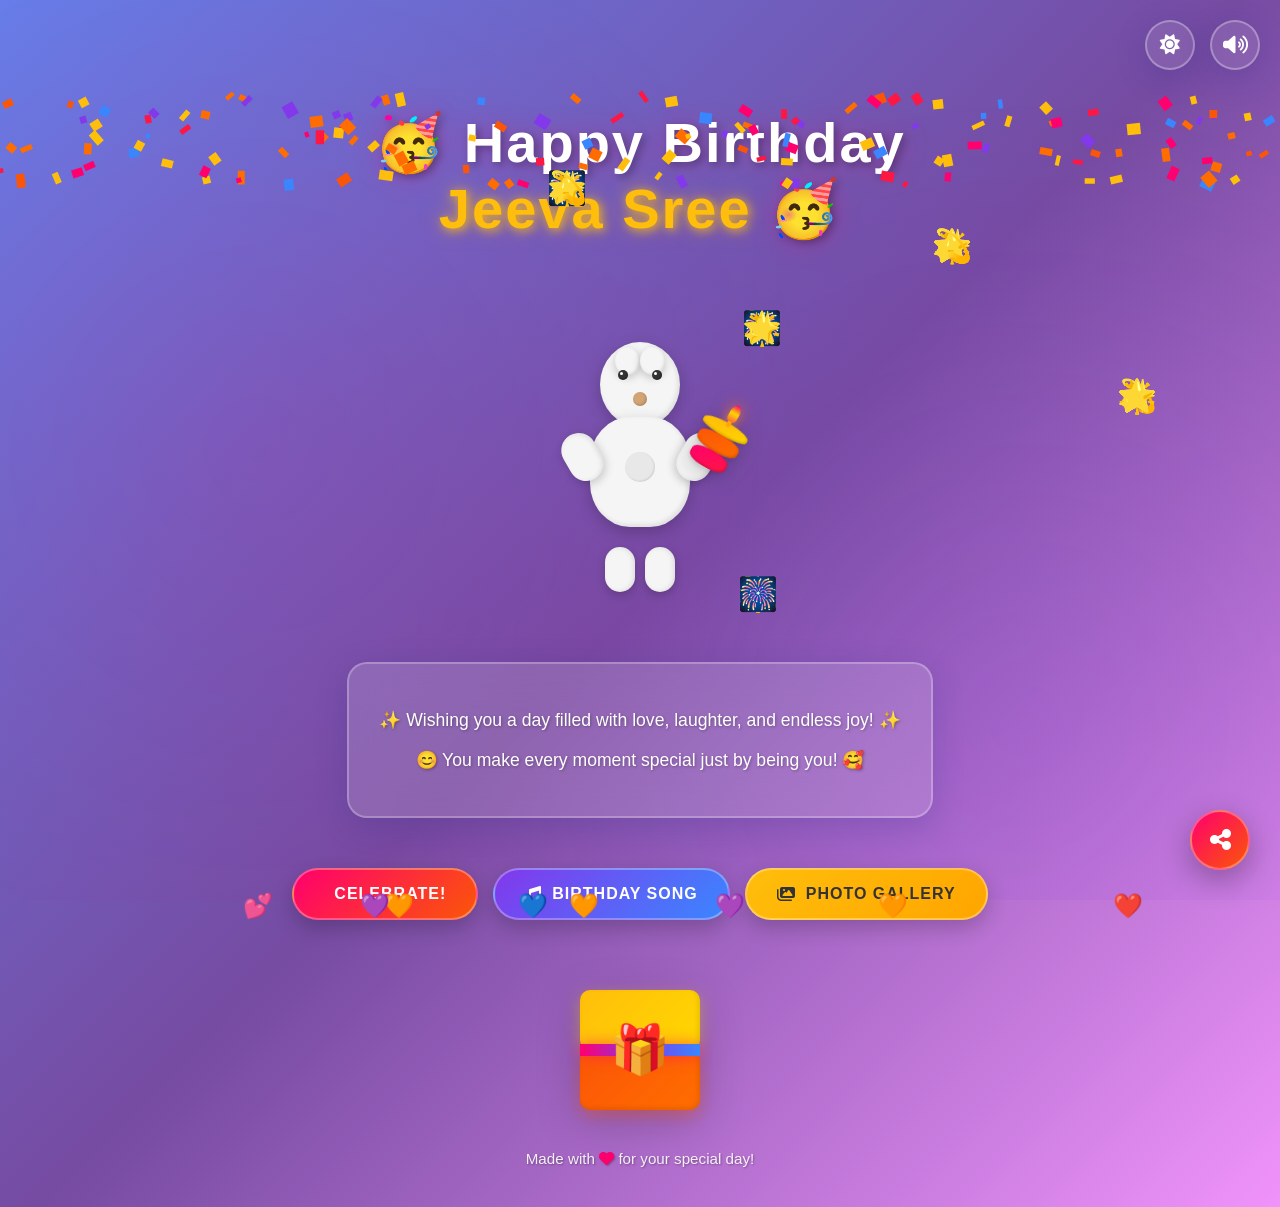
<file: index.html>
<!DOCTYPE html>
<html lang="en">
<head>
    <meta charset="UTF-8">
    <meta name="viewport" content="width=device-width, initial-scale=1.0">
    <title>🥳 Happy Birthday Jeeva Sree! 🥳</title>
    <link rel="stylesheet" href="style.css">
    <link rel="stylesheet" href="https://cdnjs.cloudflare.com/ajax/libs/font-awesome/6.4.0/css/all.min.css">
</head>
<body>
    <!-- Canvas for Confetti -->
    <canvas id="confettiCanvas"></canvas>
    
    <!-- Fireworks Container -->
    <div id="fireworksContainer"></div>
    
    <!-- Hearts Container -->
    <div id="heartsContainer"></div>

    <!-- Main Container -->
    <div class="container">
        <!-- Header -->
        <header class="header">
            <div class="controls">
                <button id="themeToggle" class="control-btn" title="Toggle Theme">
                    <i class="fas fa-moon"></i>
                </button>
                <button id="soundToggle" class="control-btn" title="Toggle Sound">
                    <i class="fas fa-volume-up"></i>
                </button>
            </div>
        </header>

        <!-- Main Content -->
        <div class="content">
            <!-- Title -->
            <h1 class="main-title">
                <span class="emoji">🥳</span>
                Happy Birthday
                <br>
                <span class="name">Jeeva Sree</span>
                <span class="emoji">🥳</span>
            </h1>

            <!-- Teddy Bear with Cake -->
            <div class="teddy-container">
                <div class="teddy-bear">
                    <div class="teddy-head">
                        <div class="teddy-ear teddy-ear-left"></div>
                        <div class="teddy-ear teddy-ear-right"></div>
                        <div class="teddy-face">
                            <div class="teddy-eye teddy-eye-left"></div>
                            <div class="teddy-eye teddy-eye-right"></div>
                            <div class="teddy-nose"></div>
                        </div>
                    </div>
                    <div class="teddy-body"></div>
                    <div class="teddy-arm teddy-arm-left"></div>
                    <div class="teddy-arm teddy-arm-right">
                        <div class="teddy-cake">
                            <div class="cake-top"></div>
                            <div class="cake-middle"></div>
                            <div class="cake-bottom"></div>
                            <div class="cake-candle"></div>
                            <div class="cake-flame"></div>
                        </div>
                    </div>
                    <div class="teddy-leg teddy-leg-left"></div>
                    <div class="teddy-leg teddy-leg-right"></div>
                </div>
            </div>

            <!-- Birthday Message -->
            <div class="message-box">
                <p class="message">✨ Wishing you a day filled with love, laughter, and endless joy! ✨</p>
                <p class="message">😊 You make every moment special just by being you! 🥰</p>
            </div>

            <!-- Action Buttons -->
            <div class="button-group">
                <button class="btn btn-celebrate" id="celebrateBtn">
                    <i class="fas fa-party-horn"></i> CELEBRATE!
                </button>
                <button class="btn btn-music" id="musicBtn">
                    <i class="fas fa-music"></i> Birthday Song
                </button>
                <button class="btn btn-gallery" id="galleryBtn">
                    <i class="fas fa-images"></i> Photo Gallery
                </button>
            </div>

            <!-- Gift Box -->
            <div class="gift-box" id="giftBox">
                <div class="gift-box-top"></div>
                <div class="gift-box-bottom"></div>
                <div class="gift-ribbon"></div>
                <div class="gift-text">🎁</div>
            </div>

            <!-- Photo Gallery Modal -->
            <div class="modal" id="galleryModal">
                <div class="modal-content">
                    <span class="close-btn" id="closeGallery">&times;</span>
                    <h2>Our Beautiful Memories 📸</h2>
                    <div class="gallery">
                        <div class="photo-card">
                            <div class="photo-placeholder">
                                <i class="fas fa-heart"></i>
                                <p>Pic 1</p>
                                <input type="file" class="photo-input" accept="image/*">
                            </div>
                        </div>
                        <div class="photo-card">
                            <div class="photo-placeholder">
                                <i class="fas fa-star"></i>
                                <p>Pic 2</p>
                                <input type="file" class="photo-input" accept="image/*">
                            </div>
                        </div>
                        <div class="photo-card">
                            <div class="photo-placeholder">
                                <i class="fas fa-smile"></i>
                                <p>Pic 3</p>
                                <input type="file" class="photo-input" accept="image/*">
                            </div>
                        </div>
                        <div class="photo-card">
                            <div class="photo-placeholder">
                                <i class="fas fa-camera"></i>
                                <p>Pic 4</p>
                                <input type="file" class="photo-input" accept="image/*">
                            </div>
                        </div>
                        <div class="photo-card">
                            <div class="photo-placeholder">
                                <i class="fas fa-sparkles"></i>
                                <p>Pic 5</p>
                                <input type="file" class="photo-input" accept="image/*">
                            </div>
                        </div>
                    </div>
                </div>
            </div>

            <!-- Share Button -->
            <button class="share-btn" id="shareBtn" title="Share celebration">
                <i class="fas fa-share-alt"></i>
            </button>
        </div>

        <!-- Footer -->
        <footer class="footer">
            <p>Made with <i class="fas fa-heart"></i> for your special day!</p>
        </footer>
    </div>

    <!-- Audio Element for Birthday Celebration Song -->
    <audio id="birthdayAudio" preload="auto">
        <source src="https://res.cloudinary.com/y7wyinbo/video/upload/v1784384635/Happy_Birthday_Vikram_Pannu_Shanky_Goswami_nmxlvl.m4a" type="audio/mp4">
    </audio>

    <script src="script.js"></script>
</body>
</html>
</file>
<file: style.css>
* {
    margin: 0;
    padding: 0;
    box-sizing: border-box;
}

:root {
    --color-1: #FF006E;
    --color-2: #FB5607;
    --color-3: #FFBE0B;
    --color-4: #8338EC;
    --color-5: #3A86FF;
    --bg-dark: #0a0a0a;
    --bg-light: #f8f9fa;
    --gradient-1: linear-gradient(135deg, #667eea 0%, #764ba2 100%);
    --gradient-2: linear-gradient(135deg, #f093fb 0%, #f5576c 100%);
    --gradient-premium: linear-gradient(135deg, #667eea 0%, #764ba2 50%, #f093fb 100%);
}

html {
    scroll-behavior: smooth;
}

body {
    font-family: 'Poppins', 'Arial', sans-serif;
    background: var(--gradient-premium);
    min-height: 100vh;
    overflow-x: hidden;
    color: white;
    transition: all 0.3s ease;
    position: relative;
}

body::before {
    content: '';
    position: fixed;
    top: 0;
    left: 0;
    width: 100%;
    height: 100%;
    background: radial-gradient(circle at 20% 50%, rgba(255, 0, 110, 0.1) 0%, transparent 50%),
                radial-gradient(circle at 80% 80%, rgba(131, 56, 236, 0.1) 0%, transparent 50%);
    pointer-events: none;
    z-index: 0;
}

body.light-theme {
    background: linear-gradient(135deg, #FFE5EC 0%, #FFD4E5 100%);
    color: #333;
}

.container {
    width: 100%;
    min-height: 100vh;
    display: flex;
    flex-direction: column;
    align-items: center;
    justify-content: space-between;
    padding: 20px;
    position: relative;
    z-index: 1;
}

.header {
    width: 100%;
    display: flex;
    justify-content: flex-end;
    gap: 15px;
    margin-bottom: 20px;
    z-index: 100;
}

.controls {
    display: flex;
    gap: 15px;
}

.control-btn {
    width: 50px;
    height: 50px;
    border-radius: 50%;
    border: 2px solid rgba(255, 255, 255, 0.3);
    background: rgba(255, 255, 255, 0.1);
    color: white;
    font-size: 20px;
    cursor: pointer;
    transition: all 0.3s ease;
    backdrop-filter: blur(10px);
    box-shadow: 0 8px 32px rgba(31, 38, 135, 0.2);
}

.control-btn:hover {
    background: rgba(255, 255, 255, 0.2);
    transform: scale(1.1);
    box-shadow: 0 0 20px rgba(255, 255, 255, 0.5);
}

.control-btn.muted {
    background: rgba(255, 0, 110, 0.3);
    border-color: rgba(255, 0, 110, 0.5);
}

.content {
    width: 100%;
    max-width: 900px;
    text-align: center;
    flex: 1;
    display: flex;
    flex-direction: column;
    align-items: center;
    justify-content: center;
    gap: 30px;
    z-index: 10;
}

.main-title {
    font-size: 3.5rem;
    font-weight: 900;
    margin: 20px 0;
    color: white;
    text-shadow: 3px 3px 8px rgba(0, 0, 0, 0.3), 0 0 30px rgba(255, 0, 110, 0.3);
    animation: bounce 2s infinite;
    letter-spacing: 2px;
}

.main-title .emoji {
    display: inline-block;
    animation: spin 3s linear infinite;
}

.main-title .name {
    color: var(--color-3);
    text-shadow: 2px 2px 10px rgba(255, 190, 11, 0.8), 0 0 20px rgba(255, 190, 11, 0.5);
}

@keyframes bounce {
    0%, 100% { transform: translateY(0); }
    50% { transform: translateY(-20px); }
}

@keyframes spin {
    0% { transform: rotate(0deg); }
    100% { transform: rotate(360deg); }
}

@keyframes heartBeat {
    0%, 100% { transform: scale(1); }
    50% { transform: scale(1.2); }
}

/* Teddy Bear Styles */
.teddy-container {
    margin: 30px 0;
    animation: zoomIn 1s ease;
    perspective: 1000px;
}

.teddy-bear {
    position: relative;
    width: 200px;
    height: 280px;
    margin: 0 auto;
    animation: teddyFloat 3s ease-in-out infinite;
}

@keyframes teddyFloat {
    0%, 100% { transform: translateY(0px) rotateZ(0deg); }
    50% { transform: translateY(-20px) rotateZ(2deg); }
}

.teddy-head {
    position: absolute;
    width: 80px;
    height: 85px;
    background: #F5F5F5;
    border-radius: 50%;
    top: 20px;
    left: 60px;
    box-shadow: 0 5px 15px rgba(0, 0, 0, 0.2), inset -2px -2px 5px rgba(0, 0, 0, 0.1);
}

.teddy-ear {
    position: absolute;
    width: 25px;
    height: 28px;
    background: #F5F5F5;
    border-radius: 50%;
    box-shadow: 0 3px 8px rgba(0, 0, 0, 0.2), inset -1px -1px 3px rgba(0, 0, 0, 0.1);
}

.teddy-ear-left {
    top: 5px;
    left: 15px;
    animation: earWiggle 1.5s ease-in-out infinite;
}

.teddy-ear-right {
    top: 5px;
    right: 15px;
    animation: earWiggle 1.5s ease-in-out infinite 0.2s;
}

@keyframes earWiggle {
    0%, 100% { transform: rotate(0deg); }
    25% { transform: rotate(-5deg); }
    75% { transform: rotate(5deg); }
}

.teddy-face {
    position: absolute;
    width: 100%;
    height: 100%;
    display: flex;
    flex-direction: column;
    align-items: center;
    min-width: 80px;
    padding: 15px;
}

.teddy-eye {
    width: 10px;
    height: 10px;
    background: #333;
    border-radius: 50%;
    position: relative;
    box-shadow: inset -1px -1px 2px rgba(0, 0, 0, 0.3);
}

.teddy-eye::after {
    content: '';
    position: absolute;
    width: 3px;
    height: 3px;
    background: white;
    border-radius: 50%;
    top: 2px;
    left: 2px;
}

.teddy-eye-left {
    position: absolute;
    left: 18px;
    top: 28px;
    animation: eyeBlink 3s infinite;
}

.teddy-eye-right {
    position: absolute;
    right: 18px;
    top: 28px;
    animation: eyeBlink 3s infinite 0.1s;
}

@keyframes eyeBlink {
    0%, 5%, 95%, 100% { transform: scaleY(1); }
    50% { transform: scaleY(0.1); }
}

.teddy-nose {
    width: 14px;
    height: 14px;
    background: #D4A574;
    border-radius: 50%;
    position: absolute;
    top: 50px;
    box-shadow: inset -1px -1px 3px rgba(0, 0, 0, 0.2);
}

.teddy-body {
    position: absolute;
    width: 100px;
    height: 110px;
    background: #F5F5F5;
    border-radius: 40%;
    top: 95px;
    left: 50px;
    box-shadow: 0 5px 15px rgba(0, 0, 0, 0.2), inset -2px -2px 5px rgba(0, 0, 0, 0.1);
}

.teddy-body::after {
    content: '';
    position: absolute;
    width: 30px;
    height: 30px;
    background: #E8E8E8;
    border-radius: 50%;
    top: 35px;
    left: 35px;
    box-shadow: inset -1px -1px 2px rgba(0, 0, 0, 0.1);
}

.teddy-arm {
    position: absolute;
    width: 35px;
    height: 50px;
    background: #F5F5F5;
    border-radius: 25px;
    top: 110px;
    box-shadow: 0 3px 10px rgba(0, 0, 0, 0.2), inset -2px 0 5px rgba(0, 0, 0, 0.1);
}

.teddy-arm-left {
    left: 25px;
    transform: rotate(-30deg);
    animation: armWave 2s ease-in-out infinite;
}

.teddy-arm-right {
    right: 25px;
    transform: rotate(30deg);
    animation: armHold 1.5s ease-in-out infinite;
}

@keyframes armWave {
    0%, 100% { transform: rotate(-30deg); }
    50% { transform: rotate(-45deg); }
}

@keyframes armHold {
    0%, 100% { transform: rotate(30deg); }
    50% { transform: rotate(20deg); }
}

.teddy-cake {
    position: absolute;
    width: 50px;
    height: 55px;
    top: -20px;
    right: -18px;
    animation: cakeBounce 2s ease-in-out infinite;
    filter: drop-shadow(0 5px 10px rgba(0, 0, 0, 0.2));
}

.cake-top {
    position: absolute;
    width: 50px;
    height: 14px;
    background: linear-gradient(135deg, var(--color-3), #FFD700);
    border-radius: 50% 50% 40% 40%;
    top: 0;
    box-shadow: inset -1px -1px 3px rgba(0, 0, 0, 0.2), 0 2px 5px rgba(0, 0, 0, 0.1);
}

.cake-middle {
    position: absolute;
    width: 45px;
    height: 18px;
    background: linear-gradient(135deg, var(--color-2), #FF6D00);
    border-radius: 40%;
    top: 14px;
    left: 2.5px;
    box-shadow: inset -1px -1px 3px rgba(0, 0, 0, 0.2), 0 2px 5px rgba(0, 0, 0, 0.1);
}

.cake-bottom {
    position: absolute;
    width: 40px;
    height: 18px;
    background: linear-gradient(135deg, var(--color-1), #FF1744);
    border-radius: 40%;
    top: 32px;
    left: 5px;
    box-shadow: inset -1px -1px 3px rgba(0, 0, 0, 0.2), 0 2px 5px rgba(0, 0, 0, 0.1);
}

.cake-candle {
    position: absolute;
    width: 4px;
    height: 16px;
    background: linear-gradient(to bottom, #FFD700, #FFA500);
    border-radius: 2px;
    left: 23px;
    top: -12px;
    box-shadow: 0 0 10px rgba(255, 215, 0, 0.8);
}

.cake-flame {
    position: absolute;
    width: 10px;
    height: 18px;
    background: linear-gradient(to top, #FF6B35, #FFD700, #FF006E);
    top: -20px;
    left: 20px;
    border-radius: 50% 50% 30% 30%;
    animation: flicker 0.3s infinite;
    box-shadow: 0 0 15px rgba(255, 107, 53, 0.9);
}

@keyframes flicker {
    0%, 100% { transform: scaleY(1) scaleX(1); opacity: 1; }
    50% { transform: scaleY(1.1) scaleX(0.9); opacity: 0.9; }
}

@keyframes cakeBounce {
    0%, 100% { transform: translateY(0) rotate(-5deg); }
    50% { transform: translateY(-10px) rotate(0deg); }
}

.teddy-leg {
    position: absolute;
    width: 30px;
    height: 45px;
    background: #F5F5F5;
    border-radius: 25px;
    bottom: 10px;
    box-shadow: 0 3px 10px rgba(0, 0, 0, 0.2), inset -2px 0 5px rgba(0, 0, 0, 0.1);
}

.teddy-leg-left {
    left: 65px;
    animation: legStep 2s ease-in-out infinite;
}

.teddy-leg-right {
    right: 65px;
    animation: legStep 2s ease-in-out infinite 0.3s;
}

@keyframes legStep {
    0%, 100% { transform: translateY(0) rotateZ(0deg); }
    50% { transform: translateY(5px) rotateZ(-2deg); }
}

@keyframes zoomIn {
    from {
        opacity: 0;
        transform: scale(0.5);
    }
    to {
        opacity: 1;
        transform: scale(1);
    }
}

.message-box {
    background: rgba(255, 255, 255, 0.15);
    backdrop-filter: blur(20px);
    padding: 30px;
    border-radius: 20px;
    border: 2px solid rgba(255, 255, 255, 0.25);
    max-width: 600px;
    animation: slideUp 0.8s ease;
    box-shadow: 0 8px 32px rgba(31, 38, 135, 0.2);
}

.message {
    font-size: 1.1rem;
    color: white;
    margin: 12px 0;
    line-height: 1.6;
    text-shadow: 1px 1px 3px rgba(0, 0, 0, 0.3);
    font-weight: 500;
}

@keyframes slideUp {
    from {
        opacity: 0;
        transform: translateY(30px);
    }
    to {
        opacity: 1;
        transform: translateY(0);
    }
}

.button-group {
    display: flex;
    gap: 15px;
    flex-wrap: wrap;
    justify-content: center;
    margin: 20px 0;
}

.btn {
    padding: 15px 30px;
    font-size: 1rem;
    font-weight: 700;
    border: 2px solid rgba(255, 255, 255, 0.3);
    border-radius: 50px;
    cursor: pointer;
    transition: all 0.3s ease;
    text-transform: uppercase;
    letter-spacing: 1px;
    display: flex;
    align-items: center;
    gap: 10px;
    box-shadow: 0 8px 20px rgba(0, 0, 0, 0.2);
    color: white;
    backdrop-filter: blur(10px);
}

.btn:hover {
    transform: translateY(-5px) scale(1.05);
    box-shadow: 0 12px 30px rgba(0, 0, 0, 0.3);
    border-color: rgba(255, 255, 255, 0.6);
}

.btn:active {
    transform: translateY(-2px);
}

.btn-celebrate {
    background: linear-gradient(135deg, var(--color-1) 0%, var(--color-2) 100%);
}

.btn-celebrate:hover {
    box-shadow: 0 12px 30px rgba(255, 0, 110, 0.5);
}

.btn-music {
    background: linear-gradient(135deg, var(--color-4) 0%, var(--color-5) 100%);
}

.btn-music:hover {
    box-shadow: 0 12px 30px rgba(131, 56, 236, 0.5);
}

.btn-gallery {
    background: linear-gradient(135deg, var(--color-3) 0%, #FFA500 100%);
    color: #333;
}

.btn-gallery:hover {
    box-shadow: 0 12px 30px rgba(255, 190, 11, 0.5);
}

.gift-box {
    width: 120px;
    height: 120px;
    position: relative;
    cursor: pointer;
    margin: 20px 0;
    animation: pulse 2.5s infinite;
    filter: drop-shadow(0 10px 20px rgba(0, 0, 0, 0.2));
}

.gift-box-top, .gift-box-bottom {
    position: absolute;
    width: 100%;
    height: 50%;
    background: linear-gradient(135deg, var(--color-3), #FFD700);
    border-radius: 10px;
}

.gift-box-top {
    top: 0;
    box-shadow: 0 5px 15px rgba(255, 215, 0, 0.4), inset -2px -2px 5px rgba(0, 0, 0, 0.1);
}

.gift-box-bottom {
    bottom: 0;
    background: linear-gradient(135deg, var(--color-2), #FF6D00);
    box-shadow: 0 5px 15px rgba(251, 86, 7, 0.4), inset -2px -2px 5px rgba(0, 0, 0, 0.1);
}

.gift-ribbon {
    position: absolute;
    width: 100%;
    height: 12px;
    background: linear-gradient(90deg, var(--color-1), var(--color-4), var(--color-5));
    top: 50%;
    transform: translateY(-50%);
    z-index: 10;
    box-shadow: 0 0 15px rgba(255, 0, 110, 0.5);
}

.gift-text {
    position: absolute;
    font-size: 3rem;
    top: 50%;
    left: 50%;
    transform: translate(-50%, -50%);
    animation: bounce 1.5s infinite;
    z-index: 11;
}

@keyframes pulse {
    0%, 100% { transform: scale(1); }
    50% { transform: scale(1.15); }
}

.modal {
    display: none;
    position: fixed;
    z-index: 2000;
    left: 0;
    top: 0;
    width: 100%;
    height: 100%;
    background: rgba(0, 0, 0, 0.7);
    backdrop-filter: blur(5px);
    align-items: center;
    justify-content: center;
    animation: fadeIn 0.3s ease;
}

.modal.active {
    display: flex;
}

.modal-content {
    background: white;
    padding: 40px;
    border-radius: 20px;
    max-width: 800px;
    width: 90%;
    position: relative;
    box-shadow: 0 20px 60px rgba(0, 0, 0, 0.3);
    max-height: 80vh;
    overflow-y: auto;
    animation: slideUp 0.3s ease;
}

.modal-content h2 {
    color: var(--color-1);
    margin-bottom: 30px;
    font-size: 2rem;
}

.close-btn {
    position: absolute;
    top: 20px;
    right: 20px;
    font-size: 2rem;
    cursor: pointer;
    color: var(--color-1);
    transition: all 0.3s ease;
}

.close-btn:hover {
    transform: rotate(90deg);
}

.gallery {
    display: grid;
    grid-template-columns: repeat(auto-fit, minmax(150px, 1fr));
    gap: 20px;
}

.photo-card {
    overflow: hidden;
    border-radius: 15px;
    box-shadow: 0 5px 15px rgba(0, 0, 0, 0.1);
    transition: all 0.3s ease;
    height: 150px;
    position: relative;
    cursor: pointer;
}

.photo-card:hover {
    transform: translateY(-5px);
    box-shadow: 0 10px 30px rgba(0, 0, 0, 0.2);
}

.photo-placeholder {
    width: 100%;
    height: 100%;
    background: linear-gradient(135deg, #667eea 0%, #764ba2 100%);
    display: flex;
    flex-direction: column;
    align-items: center;
    justify-content: center;
    color: white;
    font-size: 2.5rem;
    transition: all 0.3s ease;
    position: relative;
}

.photo-card:hover .photo-placeholder {
    transform: scale(1.1);
}

.photo-placeholder p {
    font-size: 0.8rem;
    margin-top: 10px;
    font-weight: 600;
}

.photo-input {
    display: none;
}

.photo-placeholder:has(+ .photo-input:valid) {
    background-image: linear-gradient(rgba(0, 0, 0, 0.2), rgba(0, 0, 0, 0.2));
}

@keyframes fadeIn {
    from { opacity: 0; }
    to { opacity: 1; }
}

.share-btn {
    position: fixed;
    bottom: 30px;
    right: 30px;
    width: 60px;
    height: 60px;
    border-radius: 50%;
    border: 2px solid rgba(255, 255, 255, 0.3);
    background: linear-gradient(135deg, var(--color-1), var(--color-2));
    color: white;
    font-size: 24px;
    cursor: pointer;
    box-shadow: 0 10px 30px rgba(0, 0, 0, 0.3);
    transition: all 0.3s ease;
    z-index: 1000;
}

.share-btn:hover {
    transform: scale(1.15) rotate(10deg);
    box-shadow: 0 15px 40px rgba(255, 0, 110, 0.4);
}

.footer {
    width: 100%;
    text-align: center;
    padding: 20px;
    font-size: 0.95rem;
    color: rgba(255, 255, 255, 0.9);
    text-shadow: 1px 1px 2px rgba(0, 0, 0, 0.3);
}

.footer i {
    color: var(--color-1);
    animation: heartBeat 0.6s infinite;
}

#confettiCanvas {
    position: fixed;
    top: 0;
    left: 0;
    width: 100%;
    height: 100%;
    pointer-events: none;
    z-index: 8;
}

#fireworksContainer {
    position: fixed;
    top: 0;
    left: 0;
    width: 100%;
    height: 100%;
    pointer-events: none;
    z-index: 9;
}

.firework {
    position: absolute;
    font-size: 2rem;
}

#heartsContainer {
    position: fixed;
    top: 0;
    left: 0;
    width: 100%;
    height: 100%;
    pointer-events: none;
    z-index: 7;
}

.heart {
    position: absolute;
    font-size: 1.5rem;
}

@media (max-width: 768px) {
    .main-title {
        font-size: 2rem;
    }

    .main-title .name {
        display: block;
    }

    .teddy-bear {
        width: 150px;
        height: 230px;
    }

    .message-box {
        padding: 20px;
    }

    .message {
        font-size: 1rem;
    }

    .button-group {
        flex-direction: column;
        gap: 10px;
    }

    .btn {
        width: 100%;
        justify-content: center;
    }

    .modal-content {
        width: 95%;
        padding: 20px;
    }

    .gallery {
        grid-template-columns: repeat(2, 1fr);
    }

    .share-btn {
        width: 50px;
        height: 50px;
        font-size: 20px;
        bottom: 20px;
        right: 20px;
    }

    .control-btn {
        width: 45px;
        height: 45px;
        font-size: 18px;
    }
}

@media (max-width: 480px) {
    .container {
        padding: 15px;
    }

    .main-title {
        font-size: 1.5rem;
    }

    .teddy-bear {
        width: 120px;
        height: 180px;
    }

    .btn {
        padding: 12px 20px;
        font-size: 0.9rem;
    }

    .gallery {
        grid-template-columns: repeat(2, 1fr);
        gap: 10px;
    }

    .photo-card {
        height: 120px;
    }
}
</file>
